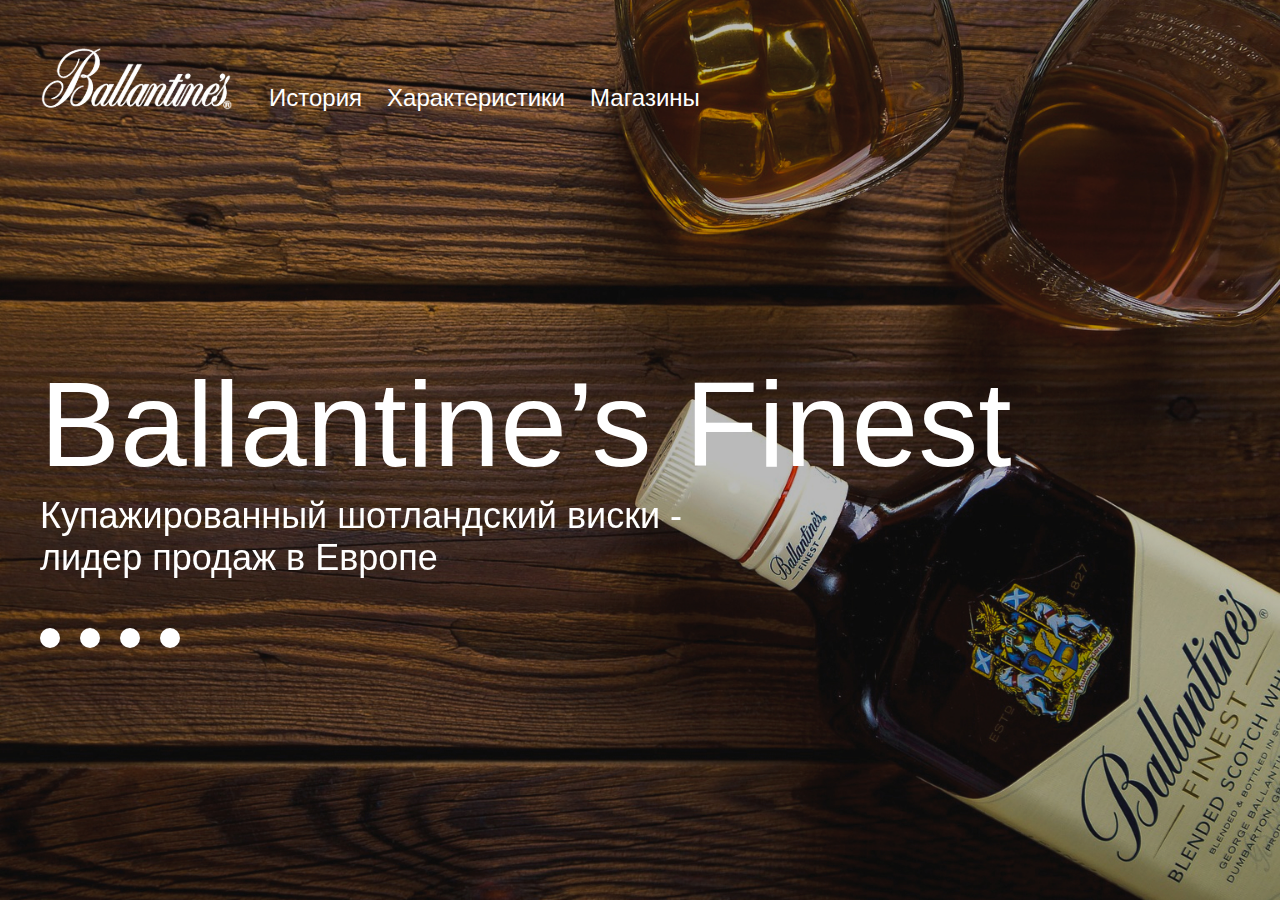
<file: week1/lesson4.1/index.html>
<!DOCTYPE html>
<html lang="ru">

<head>
  <meta charset="UTF-8">
  <meta http-equiv="X-UA-Compatible" content="IE=edge">
  <meta name="viewport" content="width=device-width, initial-scale=1.0">
  <title>Ballantines</title>
  <link rel="stylesheet" href="css/reset.css"> 
  <link rel="stylesheet" href="css/slick.css">
  <link rel="stylesheet" href="css/style.css">
</head>

<body>
  <div class="wrapper">
    <div class="conteiner">

      <header class="header">
        
        <a href="#" class="logo">
          <img src="img/logo.svg" alt="logo">
        </a>

        <nav class="menu">
          <ul>
            <li>
              <a href="#">
                История
            </a>
          </li>
            <li>
              <a href="#">
                Характеристики
            </a>
          </li>
            <li>
              <a href="#">
                Магазины
            </a>
          </li>
          </ul>
        </nav>

      </header>

      <div class="slider">
        <div class="item">
          <h2 class="title">Ballantine’s Finest</h2>
          <p class="text">Купажированный шотландский виски -
          лидер продаж в Европе</p>
        </div>
        <div class="item">
          <h2 class="title">Ballantine’s Finest</h2>
          <p class="text">Купажированный шотландский виски -
            лидер продаж в Европе</p>
        </div>
        <div class="item">
          <h2 class="title">Ballantine’s Finest</h2>
          <p class="text">Купажированный шотландский виски -
          лидер продаж в Европе</p>
        </div>
        <div class="item">
          <h2 class="title">Ballantine’s Finest</h2>
          <p class="text">Купажированный шотландский виски -
          лидер продаж в Европе</p>
        </div>
      </div>

    </div>
  </div>

  <script src="https://ajax.googleapis.com/ajax/libs/jquery/3.6.1/jquery.min.js"></script>
  <script src="js/slick.min.js"></script>
  <script src="js/main.js"></script>
</body>

</html>
</file>
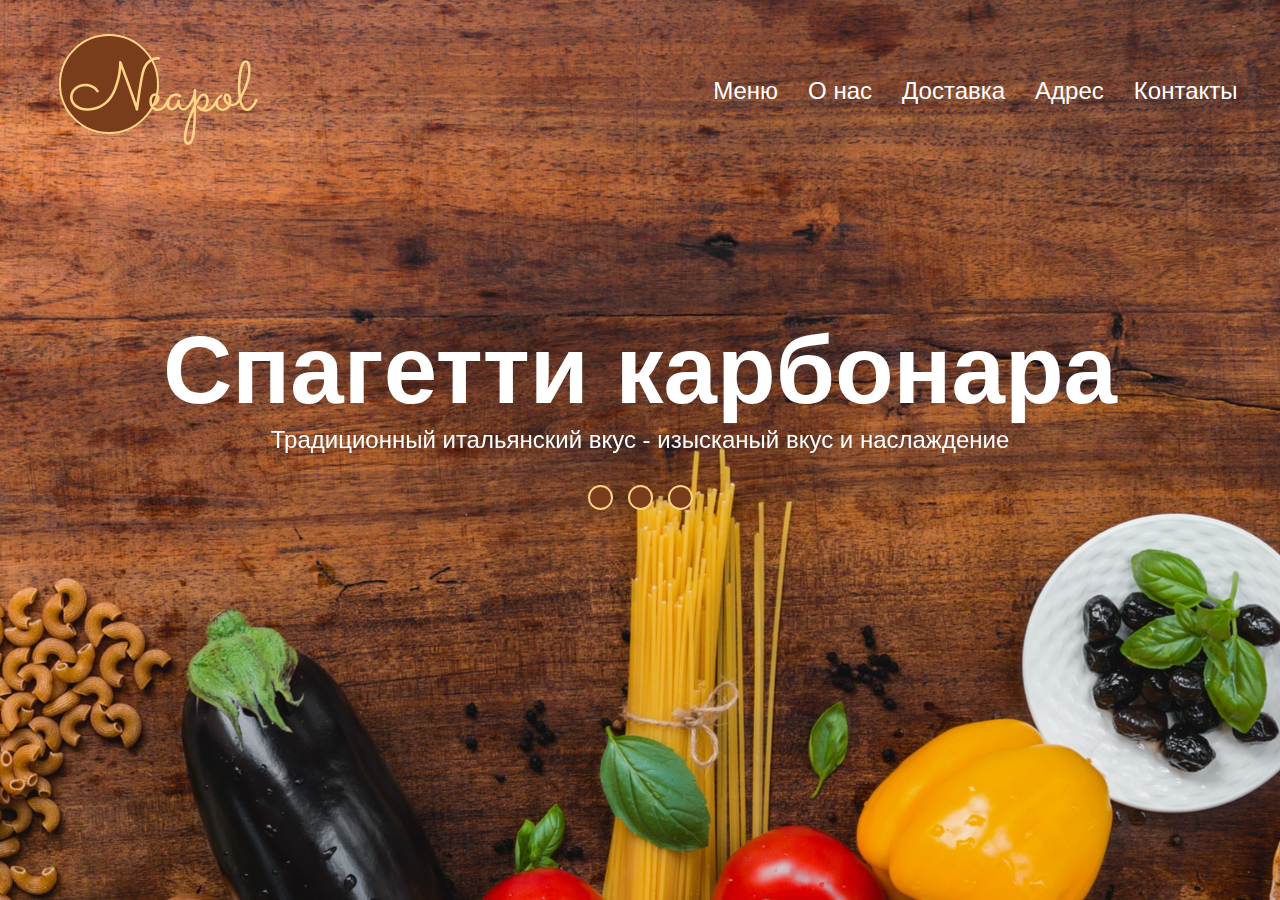
<file: week1/lesson4/index.html>
<!DOCTYPE html>
<html lang="ru">
<head>
  <meta charset="UTF-8">
  <meta http-equiv="X-UA-Compatible" content="IE=edge">
  <meta name="viewport" content="width=device-width, initial-scale=1.0">
  <title>Start html</title>
  <link rel="stylesheet" href="css/reset.css">
  <link rel="stylesheet" href="css/slick.css">
  <link rel="stylesheet" href="css/style.css">
  
</head>

<body>

  <div class="wrapper">
    <div class="conteiner">
      <header class="header">
       <a href="" class="logo">
        <img src="img/logo.svg" alt="logo">
      </a>
      <nav class="menu">
        <ul>
          <li>
            <a href="#">Меню</a></li>
          <li>
            <a href="#">О нас</a></li>
          <li>
            <a href="#">Доставка</a></li>
          <li>
            <a href="#">Адрес</a></li>
          <li>
            <a href="#">Контакты</a></li>
        </ul>
      </nav>
      </header>
      <div class="slider">
        <div class="item">
          <h2 class="title">
            Спагетти карбонара
          </h2>
          <p class="text">
            Традиционный итальянский вкус - изысканый вкус и наслаждение
          </p>
        </div>
        <div class="item">
              <h2 class="title">
                Спагетти карбонара
              </h2>
              <p class="text">
                Традиционный итальянский вкус - изысканый вкус и наслаждение
              </p>
        </div>
            <div class="item">
              <h2 class="title">
                Спагетти карбонара
              </h2>
              <p class="text">
                Традиционный итальянский вкус - изысканый вкус и наслаждение
              </p>
        </div>
      </div>
    </div>
  </div>


  <script src="https://ajax.googleapis.com/ajax/libs/jquery/3.6.1/jquery.min.js"></script>
  <script src="js/slick.min.js"></script>
  <script src="js/main.js"></script>
</body>

</html>
</file>
<file: week1/lesson4.1/css/style.css>
*,
*::after,
*::before{
  box-sizing: border-box;
}

body{
  font-family: sans-serif;
}

.conteiner{
  max-width: 1200px;
  margin: 0 auto;
}

.wrapper {
  background-image: url('../img/bg.jpg');
  min-height: 100vh;
  background-repeat: no-repeat;
  background-size: cover;
  background-position: right;
}

.header{
  padding-top: 46px;
  display: flex;
  align-items: center;
  margin-bottom: 240px;
}

.menu ul {
  display: flex;
  padding-top: 35px;
  padding-left: 35px;
}
  
.menu li+li {
   margin-left: 25px; 
}

.menu a {
  font-size: 24px;
  line-height: 28px;
  color: #fff;
  text-decoration: none;
}

.item {
  text-align: left;
  color: #fff;
}
 
.title {
  font-weight: 400;
    font-size: 120px;
    line-height: 141px;
}

.text {
  font-size: 36px;
  line-height: 42px;
  width: 674px;
  margin-bottom: 46px;
} 

.slick-dots {
  list-style: none;
  display: flex;
  justify-content: left;
}

.slick-dots li+li {
  margin-left: 20px;

} 

.slick-dots button {
  font-size: 0;
  border: none;
   padding: 0;
  width: 20px;
  height: 20px;
  background: #fff;
  border-radius: 50%; 
}
</file>
<file: week1/lesson4/css/style.css>
*,
*::after,
*::before{
  box-sizing: border-box;
}

body{
  font-family: sans-serif;
}

.conteiner{
  max-width: 1195px;
  margin: 0 auto;
}

.wrapper {
  background-image: url('../img/bg.jpg');
  min-height: 100vh;
  background-repeat: no-repeat;
  background-size: cover;
  background-position: bottom center;
}

.header{
  padding-top: 34px;
  padding-left: 16px;
  display: flex;justify-content: space-between;
  align-items: center;
  margin-bottom: 166px;
}

.menu ul{
display: flex;
}

.menu li + li{
  margin-left: 30px;
}

.menu a{
  font-size: 24px;
  line-height: 28px;
  color: #fff;
  text-decoration: none;
  
}

.item{
  text-align: center;
  color: #fff;
}

.title{
  font-weight:bold;
  font-size: 96px;
  line-height: 112px;
}

.text{
  font-size: 24px;
  line-height: 28px;
  margin-bottom: 30px;
}

.slick-dots{
  list-style: none;
  display: flex;
  justify-content: center;
}

.slick-dots li+li{
  margin-left: 15px;

}

.slick-dots button {
  font-size: 0;
  border: none;
  padding: 0;
  width: 25px;
  height: 25px;
  background: #7a3d1c;
  border: 2px solid #fdd486;
  border-radius: 50%;
}
</file>
